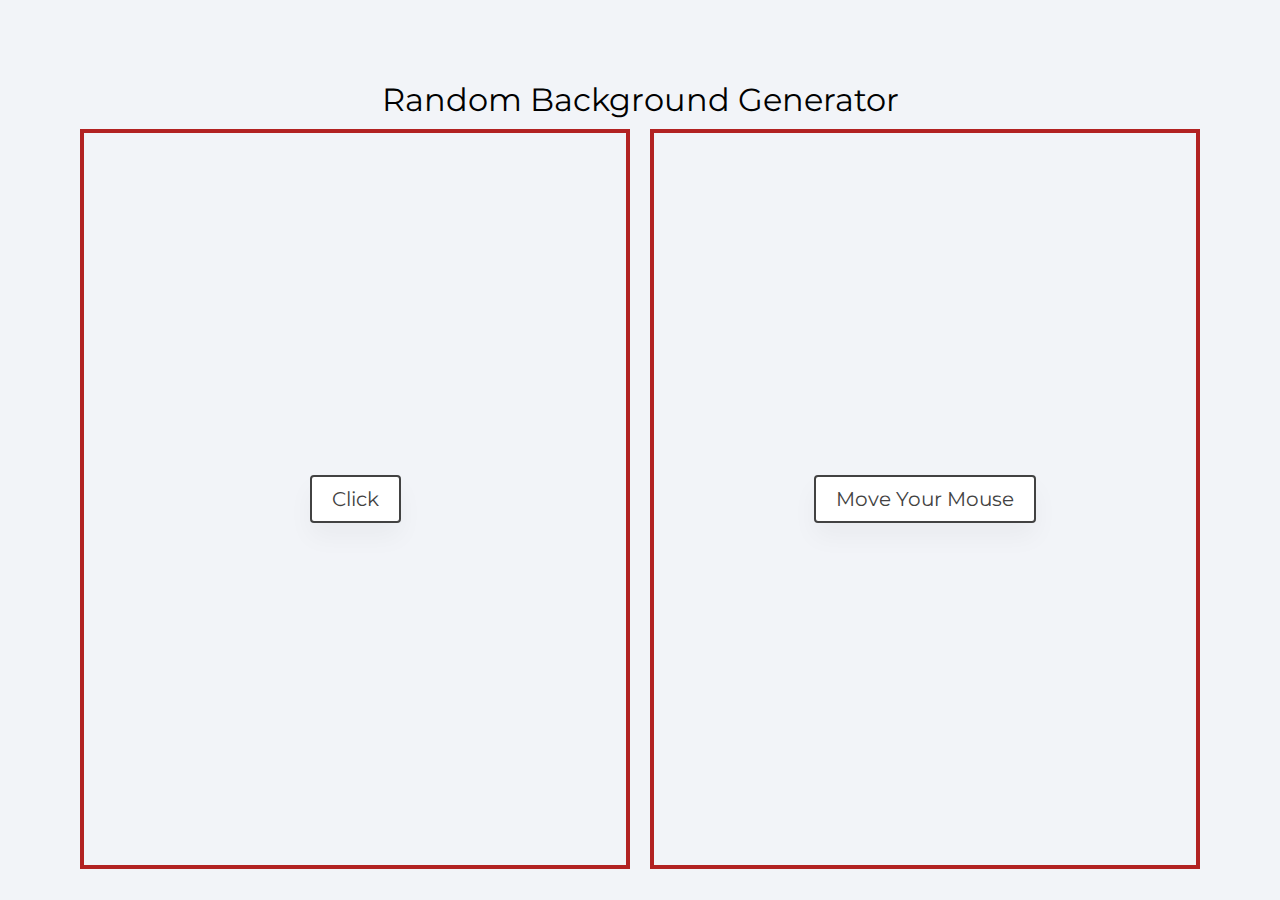
<file: block-BJaaek/code/index.html>
<!DOCTYPE html>
<html lang="en">
  <head>
    <meta charset="UTF-8" />
    <meta name="viewport" content="width=device-width, initial-scale=1.0" />
    <title>
      Random Background Generator
    </title>
    <link
      href="https://fonts.googleapis.com/css2?family=Montserrat:wght@200;400&display=swap"
      rel="stylesheet"
    />
    <link rel="stylesheet" href="style.css" />
  </head>
  <body>
    <div class="container">
      <h1>Random Background Generator</h1>
      <div class="boxes">
        <div class="box first">
          <div class="text">
            <p class="banner">
              Click
            </p>
          </div>
        </div>
        <div class="box second">
          <div class="text">
            <p class="banner">
              Move Your Mouse
            </p>
          </div>
        </div>
      </div>
    </div>
    <script src="./script.js"></script>
  </body>
</html>
</file>
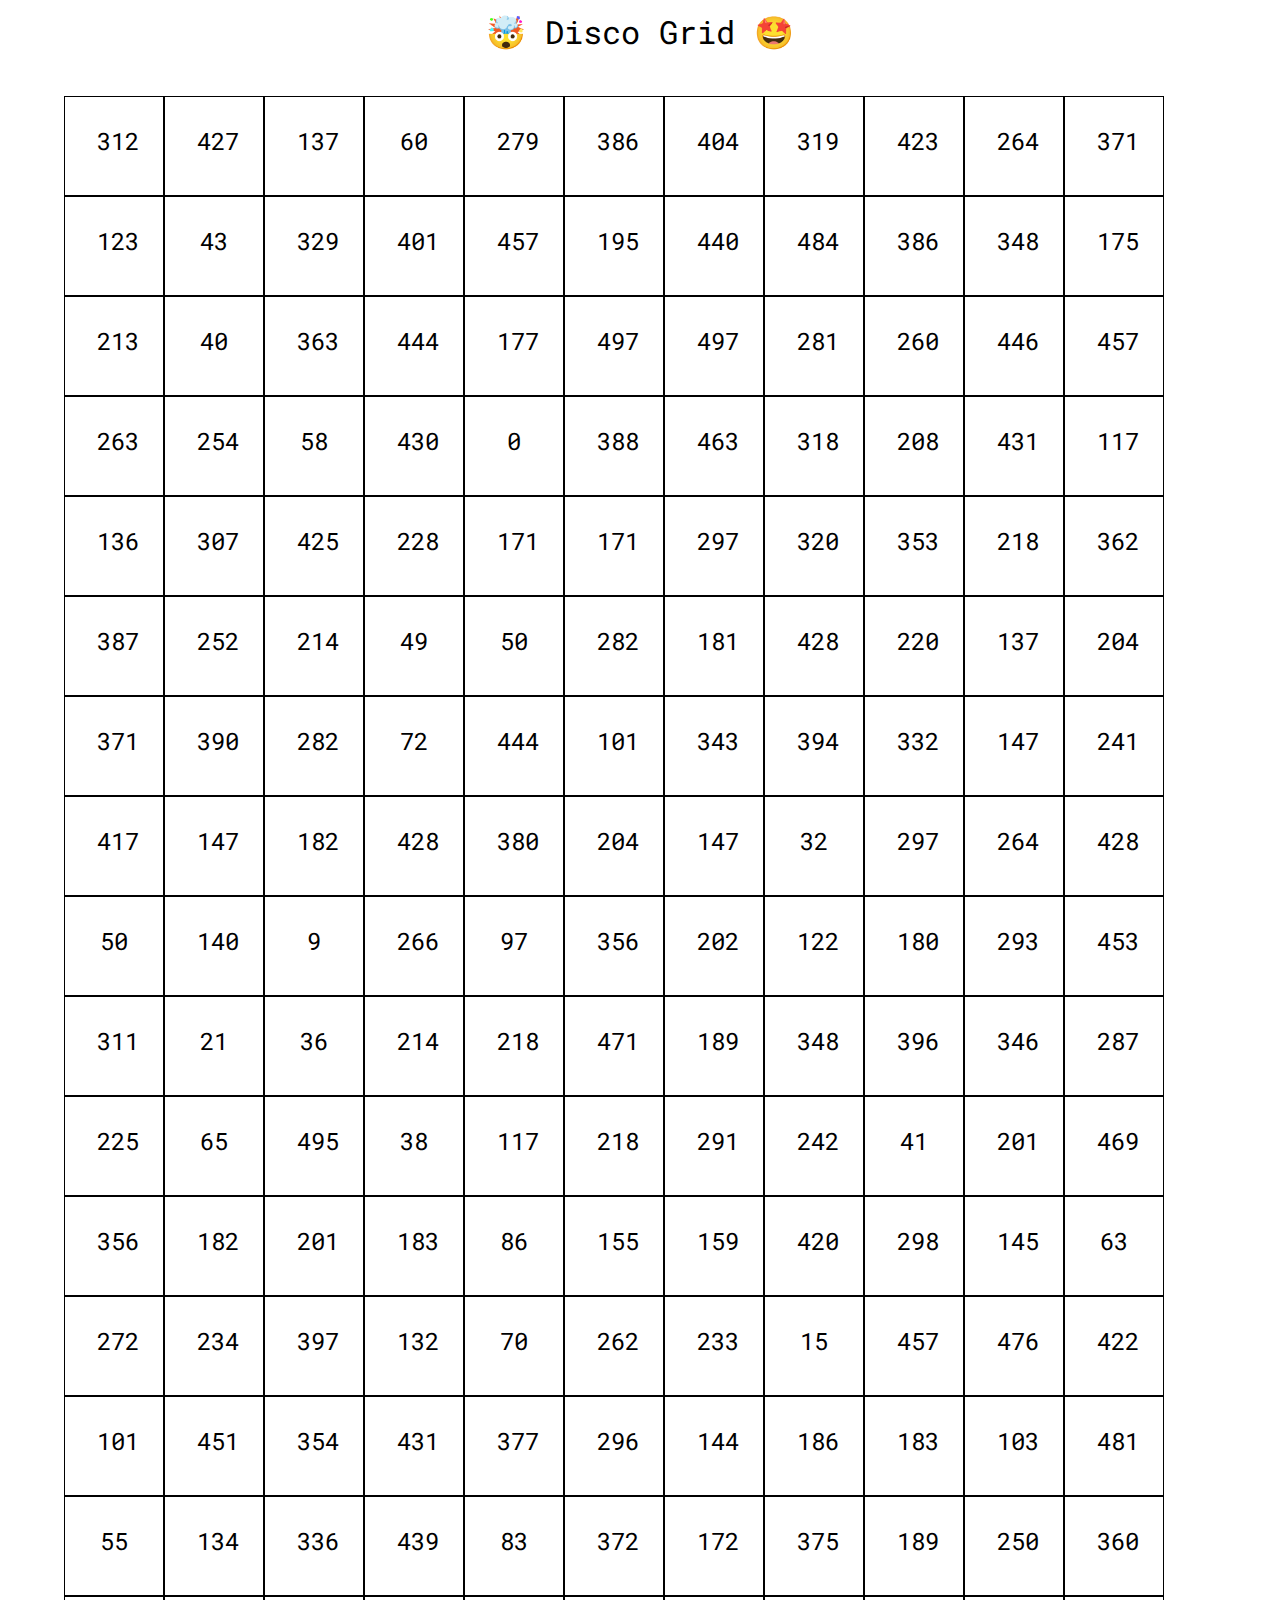
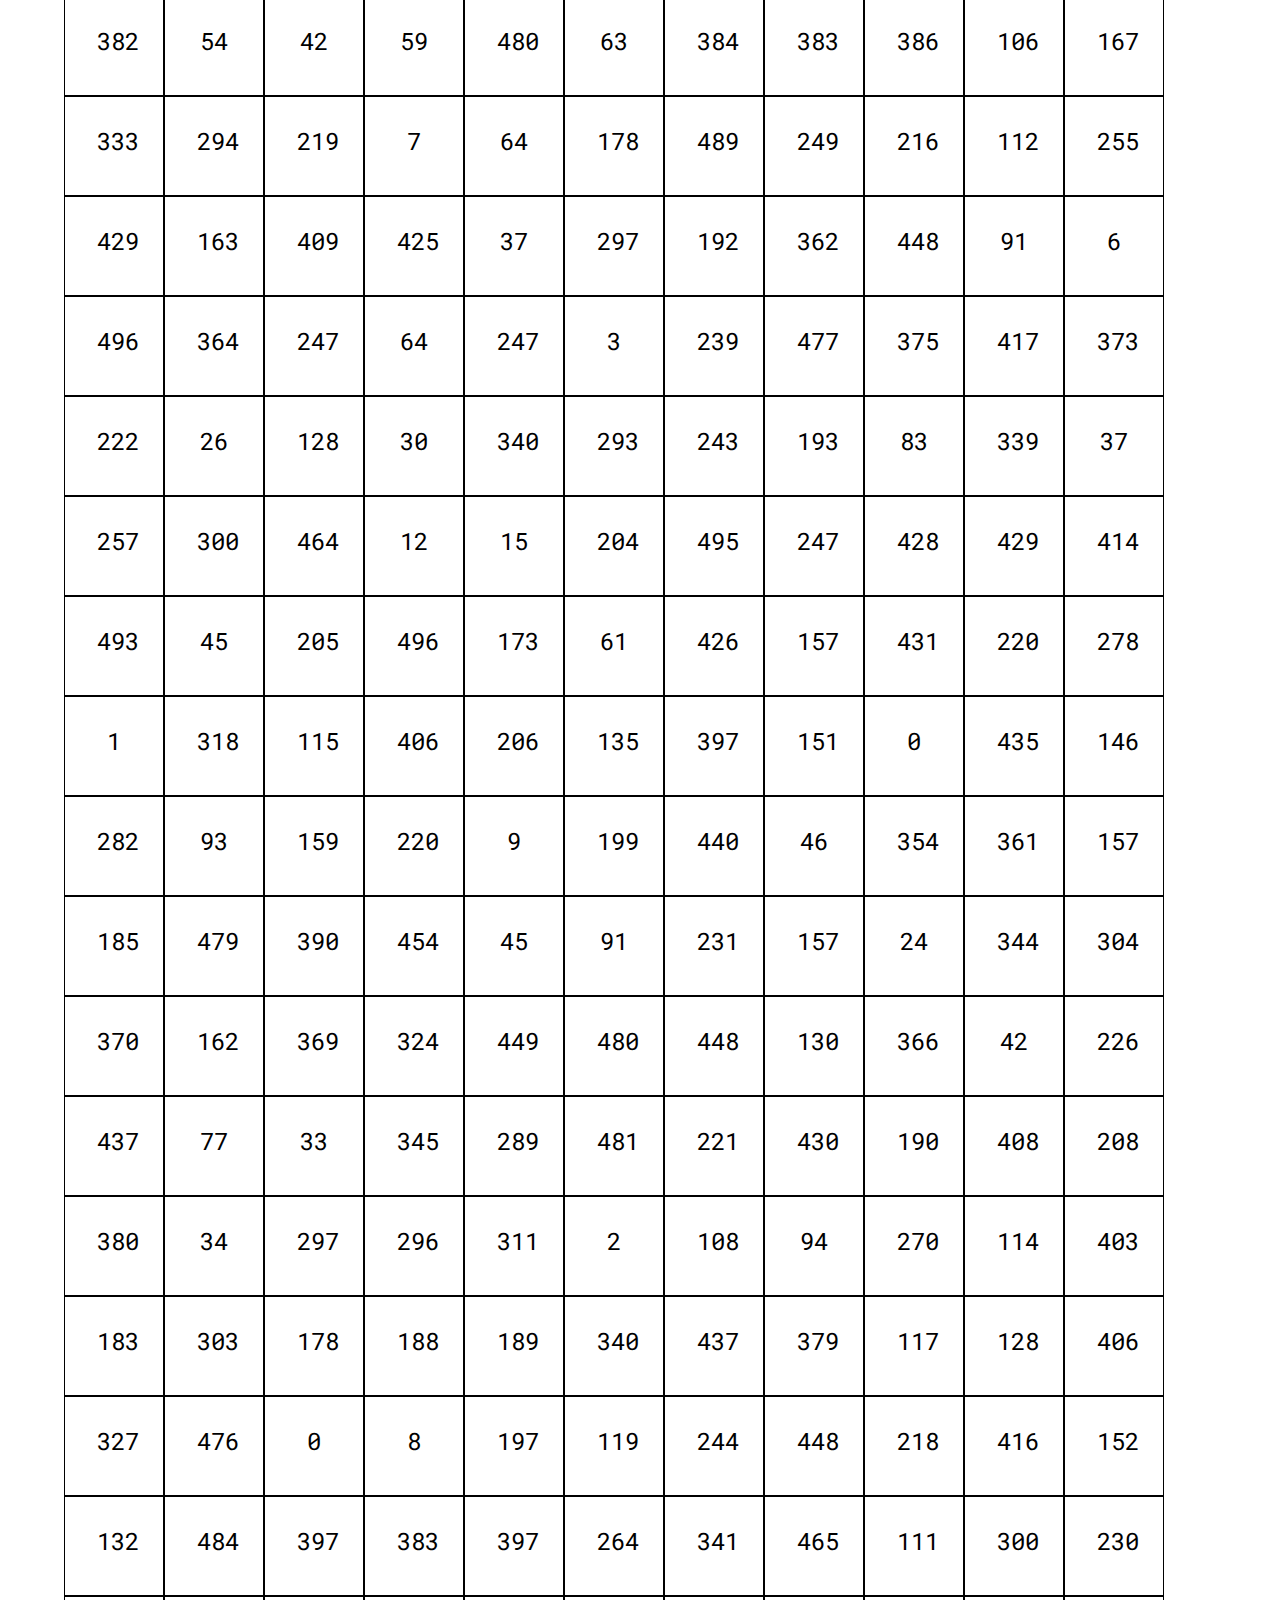
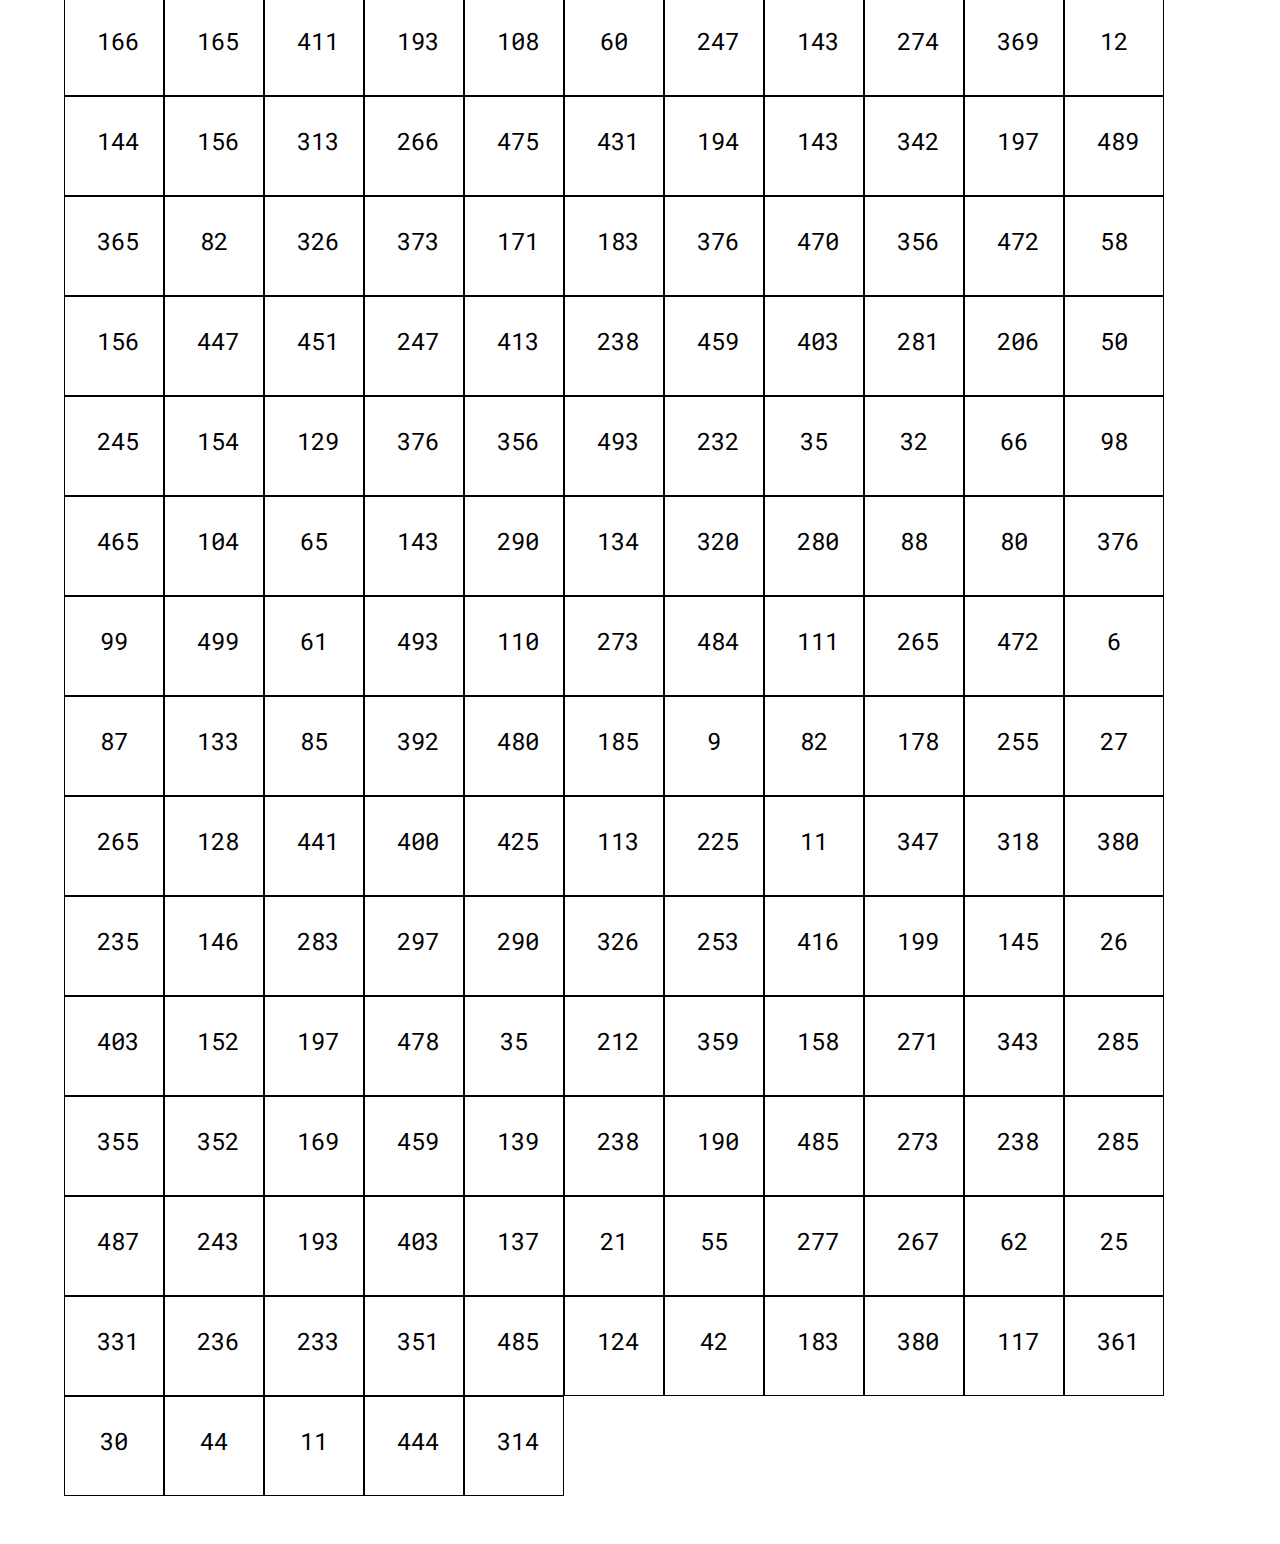
<file: block-BJaael/code/index.html>
<!DOCTYPE html>
<html lang="en">
  <head>
    <meta charset="UTF-8" />
    <meta name="viewport" content="width=device-width, initial-scale=1.0" />
    <title>🤯 Disco Grid 🤩</title>
    <link
      href="https://fonts.googleapis.com/css2?family=Montserrat:wght@200;400&display=swap"
      rel="stylesheet"
    />
    <link rel="stylesheet" href="style.css" />
    <link rel="preconnect" href="https://fonts.gstatic.com">
    <link href="https://fonts.googleapis.com/css2?family=Roboto+Mono:wght@100;300;400;600&display=swap" rel="stylesheet">
  </head>
  <body>
    <h1 class="heading">🤯 Disco Grid 🤩</h1>
    <div class="boxes flex wrap"> </div>

    <script src="./script.js"></script>
  </body>
</html>
</file>
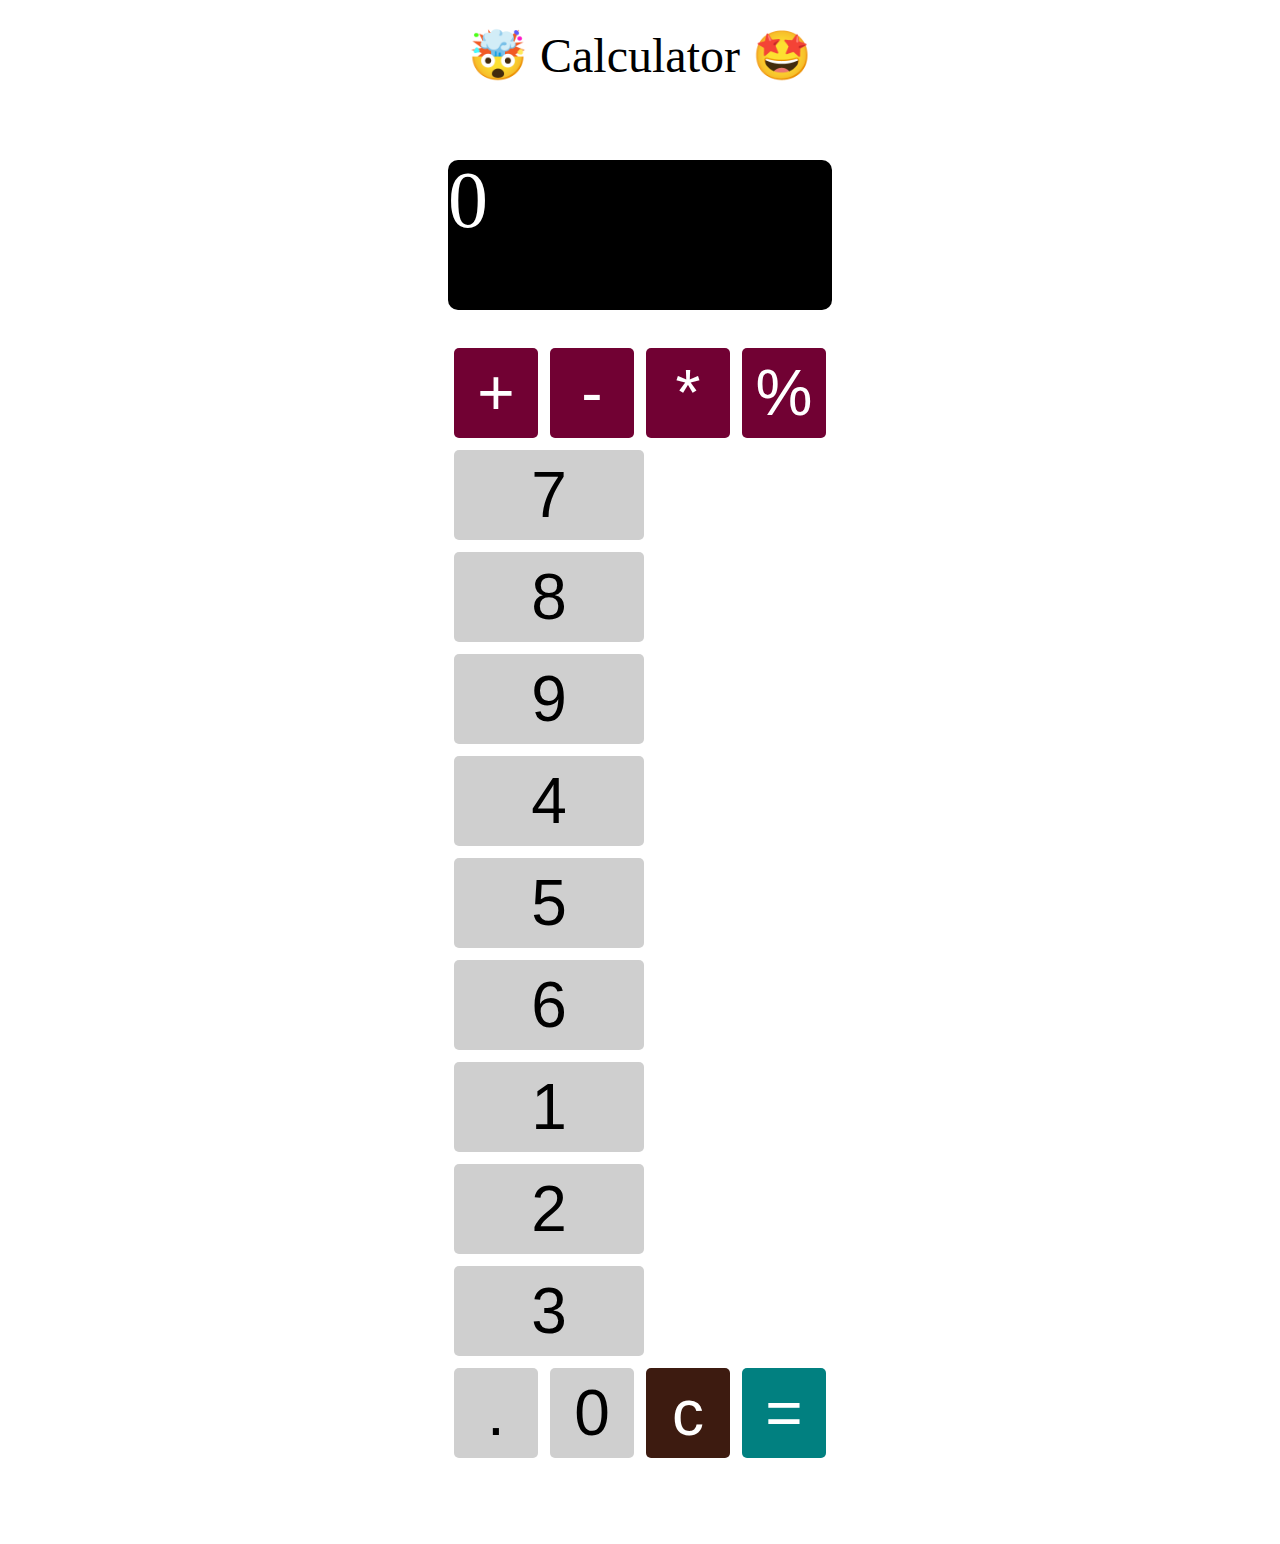
<file: block-BJaaeo/code/index.html>
<!DOCTYPE html>
<html lang="en">
  <head>
    <meta charset="UTF-8" />
    <meta name="viewport" content="width=device-width, initial-scale=1.0" />
    <title>Calculator</title>
    <link
      href="https://fonts.googleapis.com/css2?family=Montserrat:wght@200;400&display=swap"
      rel="stylesheet"
    />
    <link rel="stylesheet" href="style.css" />
  </head>
  <body>
    <h1>🤯 Calculator 🤩</h1>

    <section class="calc_section">
      <div class="output ">

      </div>

      <div class="buttons">
      
          <div class="flex">
            <button class="btn purple add_operator">+</button>
            <button class="btn purple sub_operator">-</button>
            <button class="btn purple mult_operator">*</button>
            <button class="btn purple div-operator">%</button>
          </div>
  
          <div class="">
            <div >
              <button class="btn num">7</button>
              <button class="btn num">8</button>
              <button class="btn num">9</button> 
            </div>
    
            <div>
              <button class="btn num">4</button>
              <button class="btn num">5</button>
              <button class="btn num">6</button>
            </div>
    
            <div>
              <button class="btn num">1</button>
              <button class="btn num">2</button>
              <button class="btn num">3</button>
            </div>

            <div class="flex">
              <button class="btn">.</button>
              <button class="btn">0</button>
              <button class="btn teal clear_operator">c</button>
              <button class="btn equal equal_operator">=</button>
            </div>
          </div>

      </div>
    </section>

    <script src="./script.js"></script>
  </body>
</html>
</file>
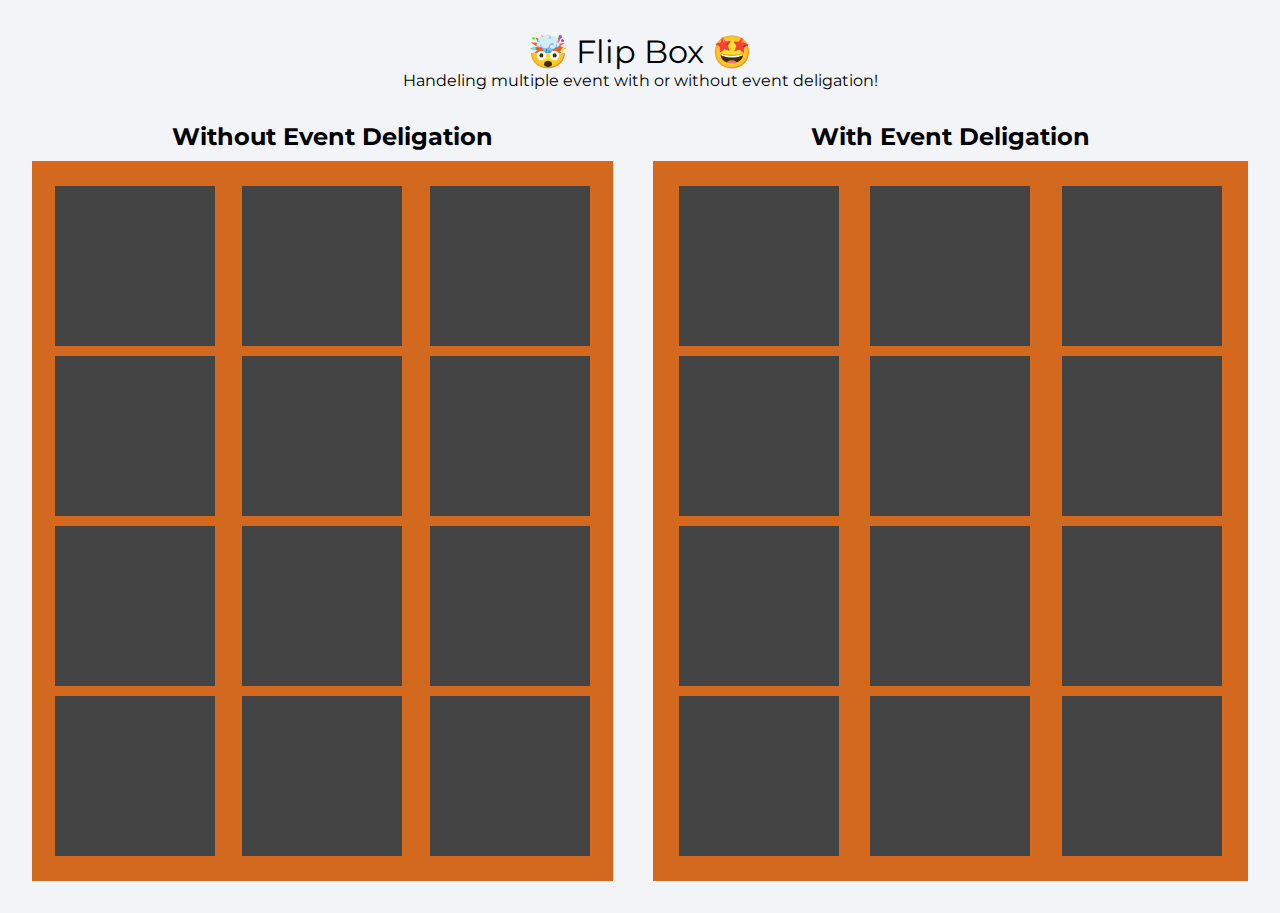
<file: block-BJaaep/code/index.html>
<!DOCTYPE html>
<html lang="en">
  <head>
    <meta charset="UTF-8" />
    <meta name="viewport" content="width=device-width, initial-scale=1.0" />
    <title>Flip Box</title>
    <link
      href="https://fonts.googleapis.com/css2?family=Montserrat:wght@200;400&display=swap"
      rel="stylesheet"
    />
    <link rel="stylesheet" href="style.css" />
  </head>
  <body>
    <h1 class="heading">🤯 Flip Box 🤩</h1>
    <p>Handeling multiple event with or without event deligation!</p>
    <div class="container">
      <div class="wrapper">
        <h2>Without Event Deligation</h2>
        <ul class="boxes first">
          <li class="box"></li>
          <li class="box"></li>
          <li class="box"></li>
          <li class="box"></li>
          <li class="box"></li>
          <li class="box"></li>
          <li class="box"></li>
          <li class="box"></li>
          <li class="box"></li>
          <li class="box"></li>
          <li class="box"></li>
          <li class="box"></li>
        </ul>
      </div>
      <div class="wrapper">
        <h2>With Event Deligation</h2>
        <ul class="boxes second">
          <li class="box" data-text="1"></li>
          <li class="box" data-text="2"></li>
          <li class="box" data-text="3"></li>
          <li class="box" data-text="4"></li>
          <li class="box" data-text="5"></li>
          <li class="box" data-text="6"></li>
          <li class="box" data-text="7"></li>
          <li class="box" data-text="8"></li>
          <li class="box" data-text="9"></li>
          <li class="box" data-text="10"></li>
          <li class="box" data-text="11"></li>
          <li class="box" data-text="12"></li>
        </ul>
      </div>
    </div>
    <script src="./script.js"></script>
  </body>
</html>
</file>
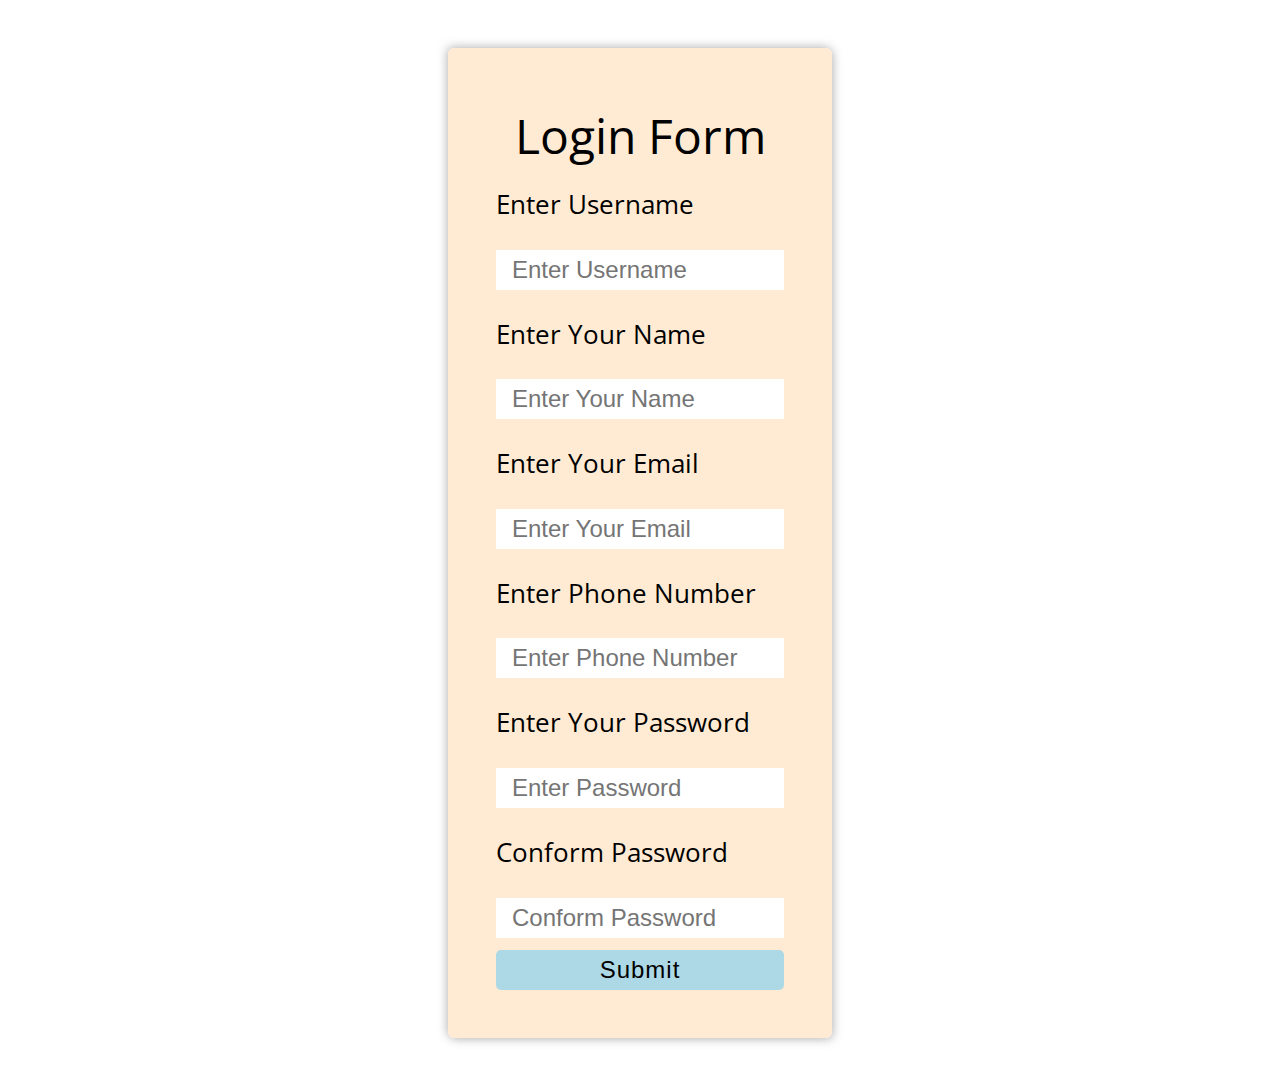
<file: block-BJaaes/code/index.html>
<!DOCTYPE html>
<html lang="en">

<head>
  <meta charset="UTF-8" />
  <meta name="viewport" content="width=device-width, initial-scale=1.0" />
  <link rel="stylesheet" href="style.css" />
  <title>Form Validation 👇</title>
  <link rel="preconnect" href="https://fonts.gstatic.com">
  <link href="https://fonts.googleapis.com/css2?family=Open+Sans:wght@300;400;600&display=swap" rel="stylesheet">
</head>

<body>

  <form>
    <legend class="caption">Login Form</legend>
    <!-- <fieldset> -->
     <div>
      <label>Enter Username</label>
      <input type="text" name="username" id="username" placeholder="Enter Username">
      <p class="message"></p>
     </div>


     <div>
      <label for="name"> Enter Your Name</label>
      <input type="text" name="name" id="name" placeholder="Enter Your Name">
      <p class="message"></p>
     </div>


     <div>
      <label for="email"> Enter Your Email</label>
      <input type="text" name="email" id="email" placeholder="Enter Your Email">
      <p class="message"></p>
     </div>


      <div>
        <label for="phoneNumber"> Enter Phone Number</label>
        <input type="number" name="phoneNumber" id="phoneNumber" placeholder="Enter Phone Number">
        <p class="message"></p>
      </div>


    <div>
      <label for="password"> Enter Your Password</label>
      <input type="password" name="password" id="password" placeholder="Enter Password">
      <p class="message"></p>
    </div>


     <div>
      <label for="conformPassword"> Conform Password</label>
      <input type="text" name="conformPassword" id="conformPassword" placeholder="Conform Password">
      <p class="message"></p>
     </div>


      <button>Submit</button>
    <!-- </fieldset> -->
  </form>


  <script src="./script.js"></script>
</body>

</html>
</file>
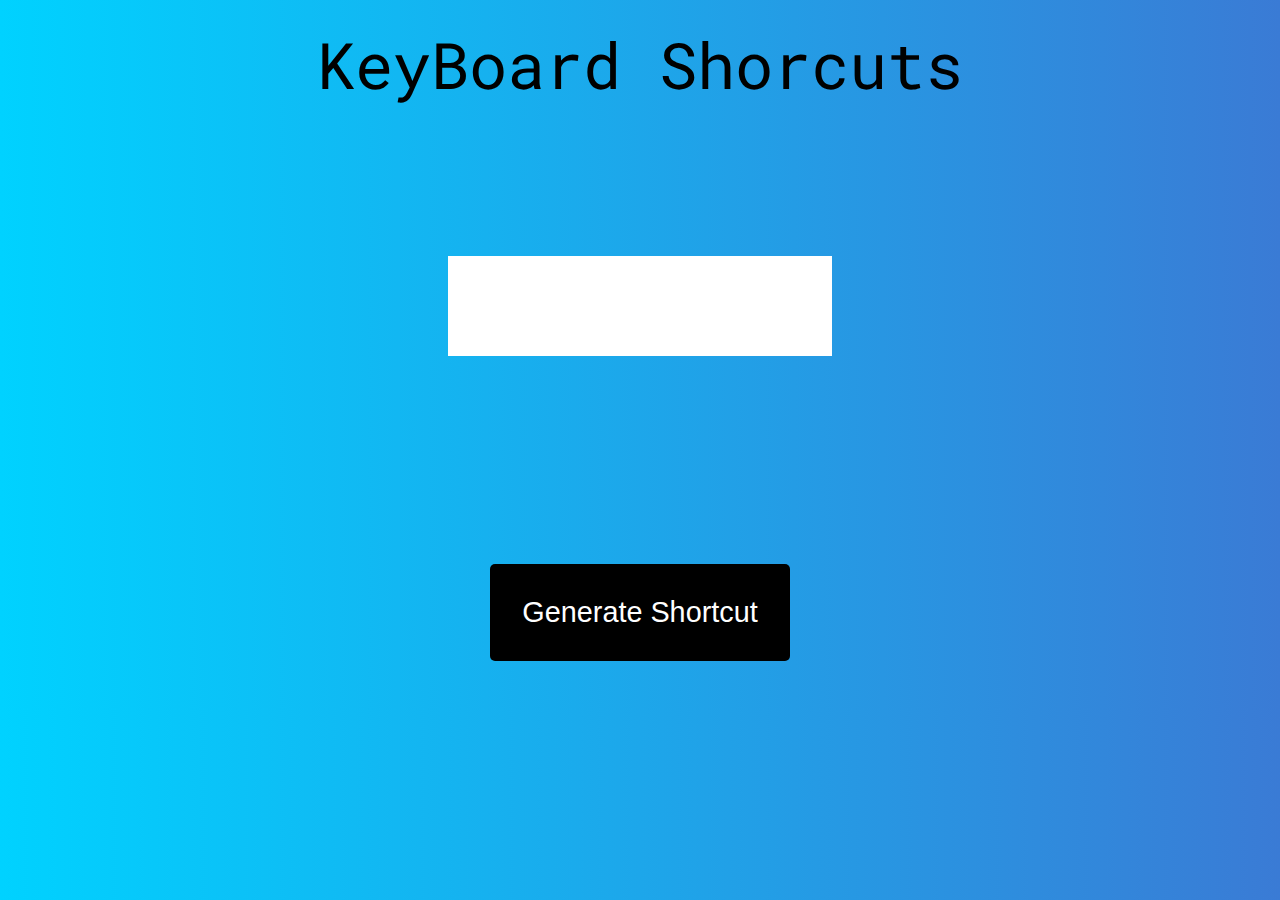
<file: block-BJaafa/code/index.html>
<!DOCTYPE html>
<html lang="en">
  <head>
    <meta charset="UTF-8" />
    <meta name="viewport" content="width=device-width, initial-scale=1.0" />
    <title>Chrome Extension</title>
    <link rel="preconnect" href="https://fonts.gstatic.com">
<link href="https://fonts.googleapis.com/css2?family=Roboto+Mono:ital,wght@0,200;0,400;0,600;1,200&display=swap" rel="stylesheet">
    <link rel="stylesheet" href="style.css" />
  </head>
  <body>
    <h1>KeyBoard Shorcuts</h1>

    <h2 class="shortcut"></h2>
    <h3 class="description"></h3>
    <button class="btn">Generate Shortcut</button>
    <script src="./data.js"></script>
    <script src="./script.js"></script>
  </body>
</html>
</file>
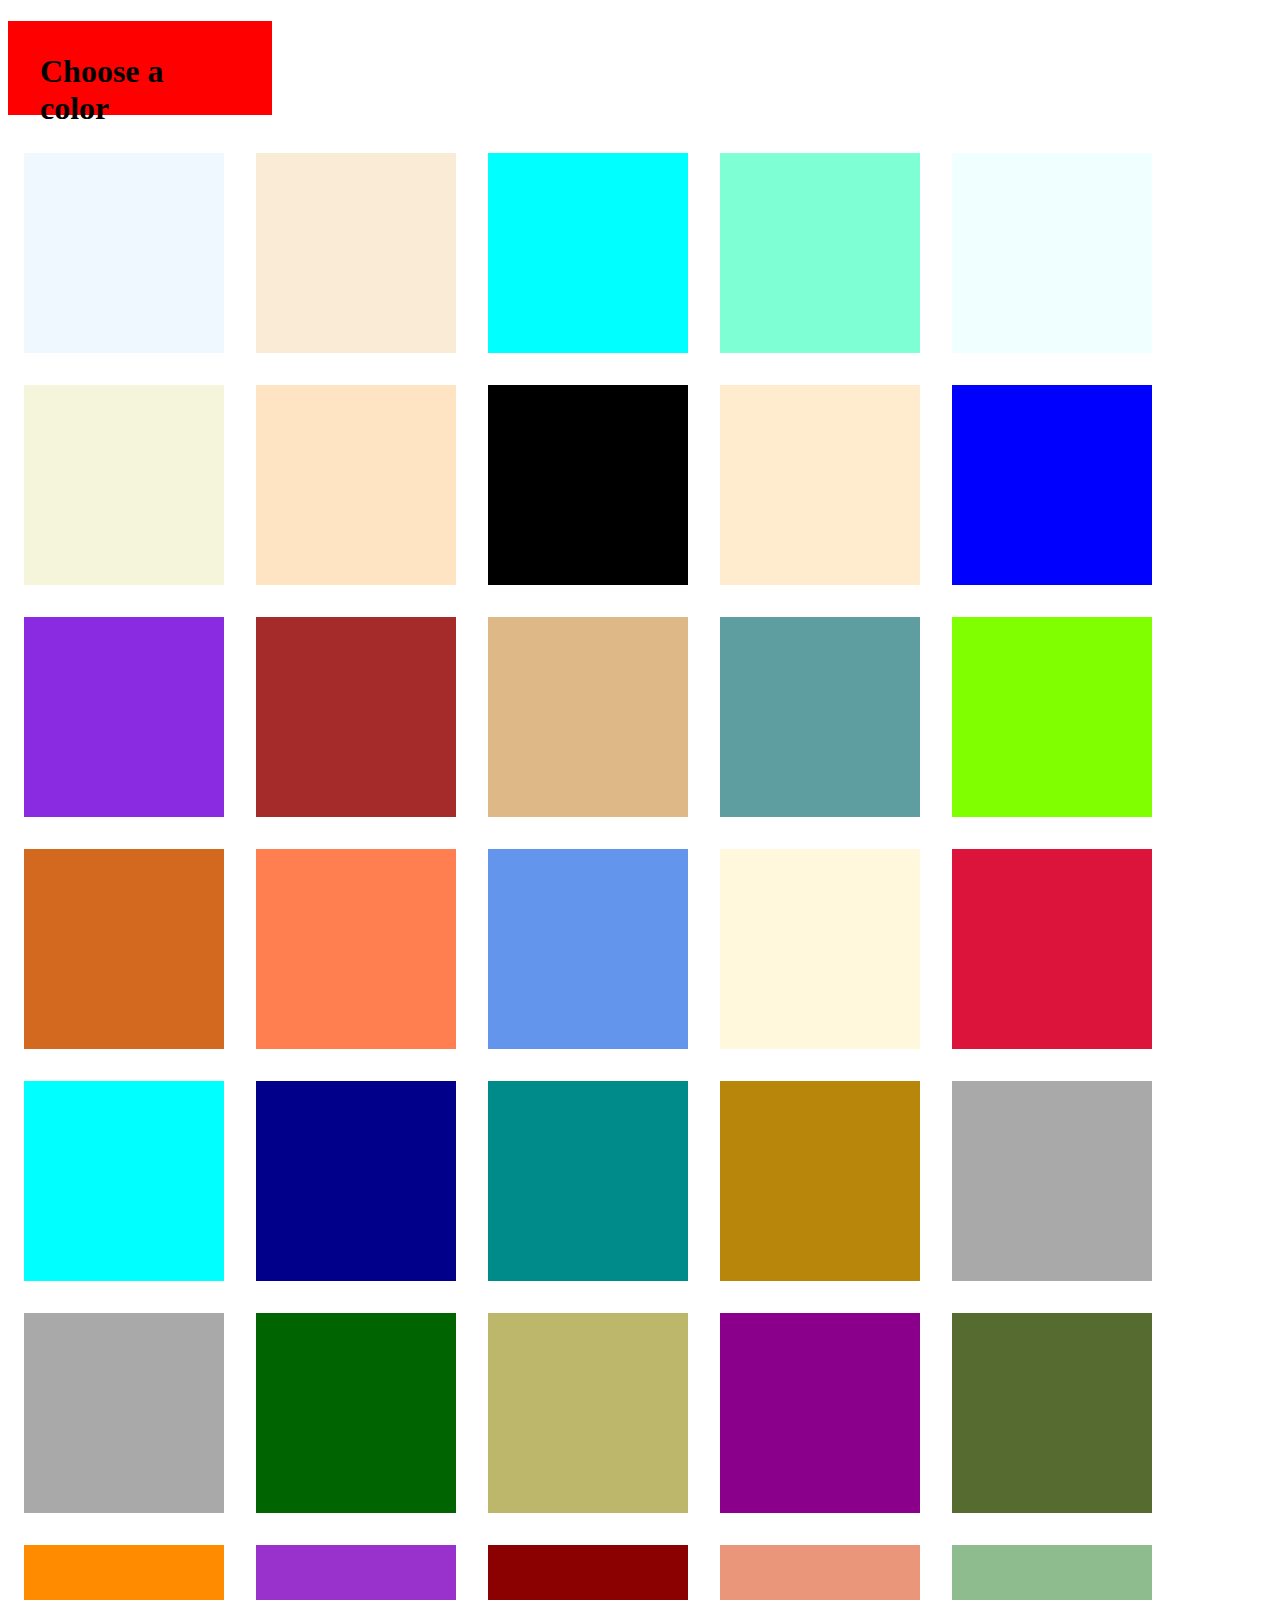
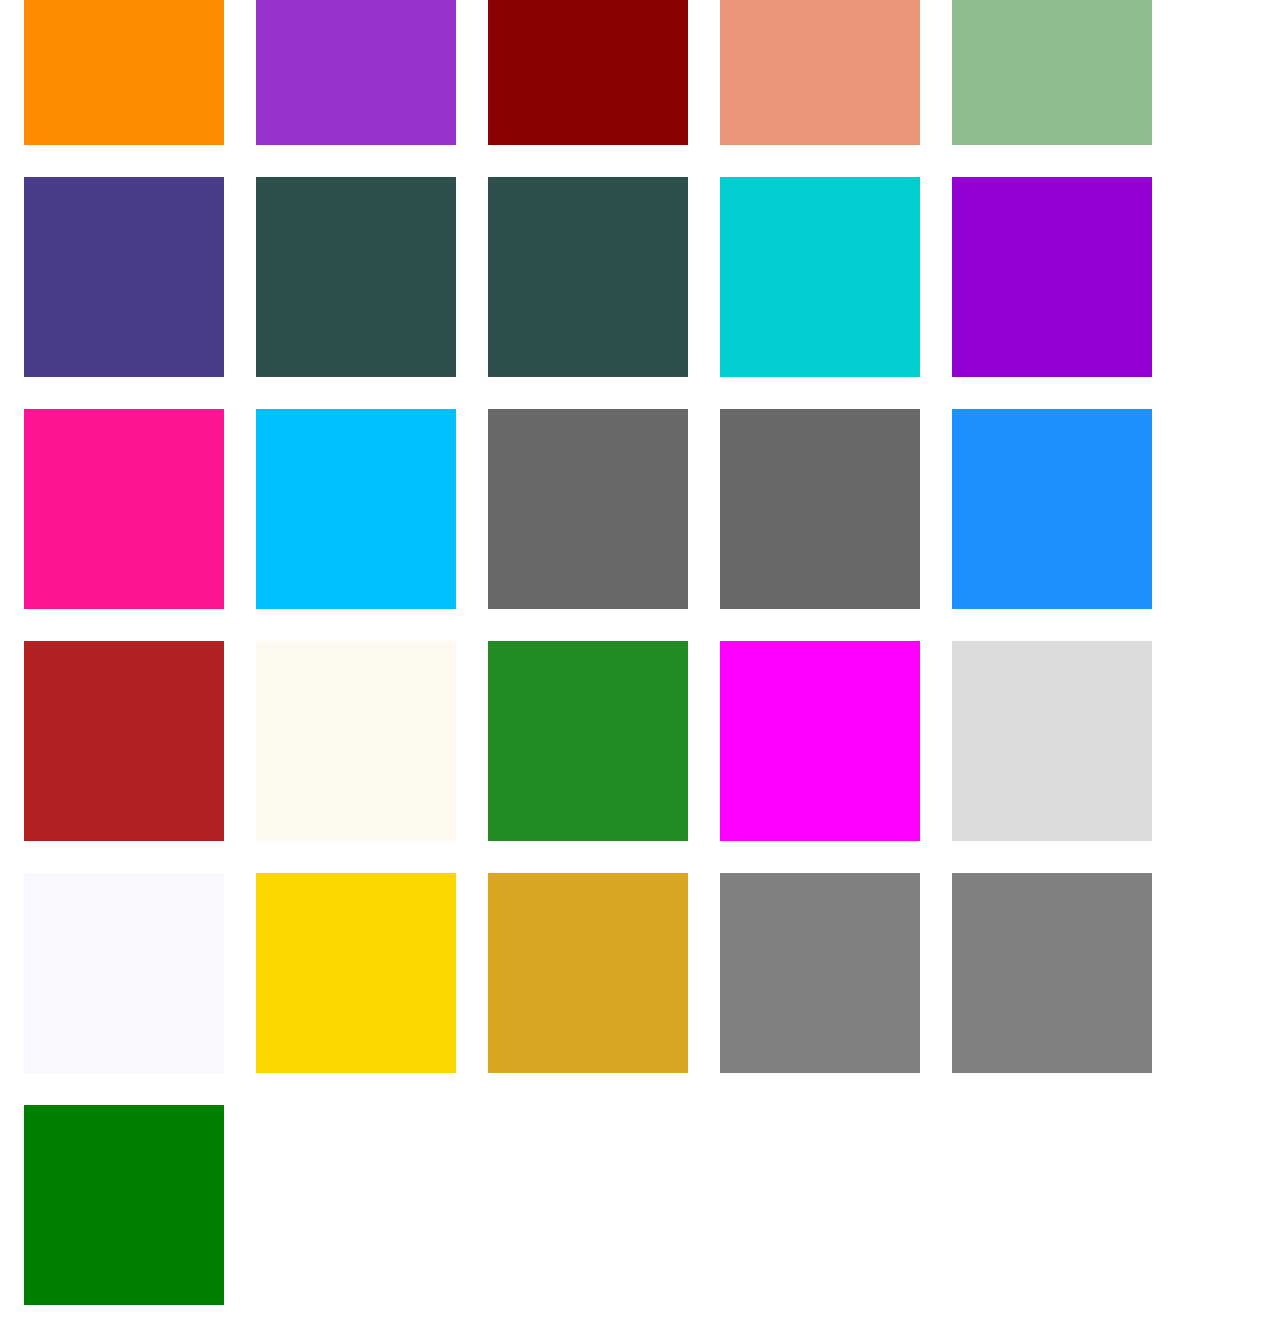
<file: block-BJaael/code/practice.html>
<!DOCTYPE html>
<html lang="en">
<head>
    <meta charset="UTF-8">
    <meta http-equiv="X-UA-Compatible" content="IE=edge">
    <meta name="viewport" content="width=device-width, initial-scale=1.0">
    <title>Document</title>
    <link rel="stylesheet" href="./practice.css">
</head>
<body>
    <!-- <div>
        <h1 class="">1</h1>
        <div>
            <button class="inc">Increment</button>
            <button class="dec">Decrement</button>
            <button class="reset">Reset</button>
        </div>
    </div> -->

    <h1 class="h1">Choose a color</h1>
    <div class="buttons flex">

    </div>




    <script src="./practice.js"></script>
</body>
</html>
</file>
<file: block-BJaaek/code/style.css>
html {
  box-sizing: border-box;
  font-size: 16px;
}

*,
*:before,
*:after {
  box-sizing: inherit;
}

body,
h1,
h2,
h3,
h4,
h5,
h6,
p,
ol,
ul {
  margin: 0;
  padding: 0;
  font-weight: normal;
}

ol,
ul {
  list-style: none;
}

img {
  max-width: 100%;
  height: auto;
}

body {
  background: #f2f4f8;
  height: 100%;
  font-family: "Montserrat", sans-serif;
  width: 100vw;
  height: 100vh;
}

.container {
  text-align: center;
  height: 100%;
  max-width: 1280px;
  padding: 5rem;
  margin: 0 auto;
}
h1 {
  padding-bottom: 10px;
}

.banner {
  display: inline-block;
  color: #424242;
  font-size: 20px;
  text-decoration: none;
  text-align: center;
  margin: 20px auto;
  padding: 10px 20px;
  background: white;
  border-radius: 4px;
  min-width: 24px;
  font-size: 20px;
  box-shadow: 0 14px 26px rgba(0, 0, 0, 0.04);
  border: 2px solid;
}

.boxes {
  display: flex;
  justify-content: center;
  align-items: center;
  width: 100%;
  height: 100%;
}
.box {
  border: 4px solid firebrick;
  height: 100%;
  width: 50%;
}
.text {
  height: 100%;
  display: flex;
  justify-content: center;
  align-items: center;
}

.first {
  margin-right: 20px;
}
</file>
<file: block-BJaaep/code/style.css>
html {
  box-sizing: border-box;
  font-size: 16px;
}

*,
*:before,
*:after {
  box-sizing: inherit;
}

body,
h1,
h2,
h3,
h4,
h5,
h6,
p,
ol,
ul {
  margin: 0;
  padding: 0;
  font-weight: normal;
}

ol,
ul {
  list-style: none;
}

img {
  max-width: 100%;
  height: auto;
}

body {
  background: #f2f4f8;
  font-family: 'Montserrat', sans-serif;
  text-align: center;
}

.container {
  text-align: center;
  max-width: 1280px;
  padding: 2rem;
  margin: 0 auto;
  display: flex;
}

.banner {
  display: inline-block;
  color: #424242;
  font-size: 20px;
  text-decoration: none;
  text-align: center;
  margin: 20px auto;
  padding: 10px 20px;
  background: white;
  border-radius: 4px;
  min-width: 24px;
  font-size: 20px;
  box-shadow: 0 14px 26px rgba(0, 0, 0, 0.04);
  border: 2px solid;
}
.wrapper {
  max-width: 50%;
  margin: 0 auto;
}

.boxes {
  display: flex;
  flex-wrap: wrap;
  justify-content: space-evenly;
  background-color: chocolate;
  color: #444;
  padding: 20px 0;
}

.wrapper:first-child {
  margin-right: 20px;
}

.box {
  margin: 5px;
  background-color: #444;
  background-size: contain;
  background-repeat: no-repeat;
  background-position: center center;
  height: 160px;
  width: 160px;
  display: flex;
  justify-content: center;
  align-items: center;
  font-size: 4rem;
  font-weight: bold;
  color: white;
  cursor: pointer;
}
.text {
  height: 100%;
  display: flex;
  justify-content: center;
  align-items: center;
}

.first {
  margin-right: 20px;
}

h2 {
  font-weight: bolder;
  padding-bottom: 10px;
}

.heading {
  text-align: center;
  margin-top: 2rem;
}
</file>
<file: block-BJaael/code/practice.css>
.box{
    width: 200px;
    height: 200px;
    margin: 1rem;
    background-color: purple;
}
.flex{
    display: flex;
    align-items: center;
    flex-wrap: wrap;
}
.h1{
    font-size: 2rem;
    padding: 2rem;
    background-color: red;
    width: 200px;
    height: 30px;
}
</file>
<file: block-BJaael/code/style.css>
/* http://meyerweb.com/eric/tools/css/reset/ 
   v2.0 | 20110126
   License: none (public domain)
*/

html, body, div, span, applet, object, iframe,
h1, h2, h3, h4, h5, h6, p, blockquote, pre,
a, abbr, acronym, address, big, cite, code,
del, dfn, em, img, ins, kbd, q, s, samp,
small, strike, strong, sub, sup, tt, var,
b, u, i, center,
dl, dt, dd, ol, ul, li,
fieldset, form, label, legend,
table, caption, tbody, tfoot, thead, tr, th, td,
article, aside, canvas, details, embed, 
figure, figcaption, footer, header, hgroup, 
menu, nav, output, ruby, section, summary,
time, mark, audio, video {
  margin: 0;
  padding: 0;
  border: 0;
  font-size: 100%;
  font: inherit;
  vertical-align: baseline;
}
/* HTML5 display-role reset for older browsers */
article, aside, details, figcaption, figure, 
footer, header, hgroup, menu, nav, section {
  display: block;
}
body {
  line-height: 1;
  text-align: center;
  font-family: 'Roboto Mono', monospace;
}
ol, ul {
  list-style: none;
}
blockquote, q {
  quotes: none;
}
blockquote:before, blockquote:after,
q:before, q:after {
  content: '';
  content: none;
}
table {
  border-collapse: collapse;
  border-spacing: 0;
}
html {
  box-sizing: border-box;
  font-size: 16px;
}

*,
*:before,
*:after {
  box-sizing: inherit;
}

body,
h1,
h2,
h3,
h4,
h5,
h6,
p,
ol,
ul {
  margin: 0;
  padding: 0;
  font-weight: normal;
}

ol,
ul {
  list-style: none;
}

img {
  max-width: 100%;
  height: auto;
}

/* Custom styles */
h1{
  font-size: 2rem;
  margin-top: 1rem;
}
.boxes{
  /* border: 1px solid black; */
  width: 90%;
  margin: 3rem auto;
}
.box{
  border: 1px solid black;
  padding: 2rem;
  width: 100px;
  height: 100px;
}
.h3{
  font-size: 1.5rem;
}
.flex{
  display: flex;
  align-items:center;
}
.wrap{
  flex-wrap: wrap;
}
</file>
<file: block-BJaaeo/code/style.css>
/* http://meyerweb.com/eric/tools/css/reset/ 
   v2.0 | 20110126
   License: none (public domain)
*/

html, body, div, span, applet, object, iframe,
h1, h2, h3, h4, h5, h6, p, blockquote, pre,
a, abbr, acronym, address, big, cite, code,
del, dfn, em, img, ins, kbd, q, s, samp,
small, strike, strong, sub, sup, tt, var,
b, u, i, center,
dl, dt, dd, ol, ul, li,
fieldset, form, label, legend,
table, caption, tbody, tfoot, thead, tr, th, td,
article, aside, canvas, details, embed, 
figure, figcaption, footer, header, hgroup, 
menu, nav, output, ruby, section, summary,
time, mark, audio, video {
    margin: 0;
    padding: 0;
    border: 0;
    font-size: 100%;
    font: inherit;
    vertical-align: baseline;
}
/* HTML5 display-role reset for older browsers */
article, aside, details, figcaption, figure, 
footer, header, hgroup, menu, nav, section {
    display: block;
}
body {
    line-height: 1;
}
ol, ul {
    list-style: none;
}
blockquote, q {
    quotes: none;
}
blockquote:before, blockquote:after,
q:before, q:after {
    content: '';
    content: none;
}
table {
    border-collapse: collapse;
    border-spacing: 0;
}

/* Custom Styles */
h1{
    font-size: 3rem;
    text-align: center;
    margin-top: 2rem;
}
.calc_section{
    width: 30%;
    margin: 5rem auto;
}

.output{
    background-color: black;
    width: 100%;
    height: 150px;
    border-radius: 10px;
    color: #ffffff;
    font-size: 5rem;
}
.btn{
    width: 130px;
    height: 90px;
    margin: 6px;
    font-size: 4rem;
    border: none;
    outline: none;
    background-color: #CFCFCF;
    border-radius: 5px;
    /* display: block; */
    cursor: pointer;
}

.flex{
    display: flex;
    align-items: center;
    justify-content: space-between;
    
}
.buttons{
    margin-top: 2rem;
}
.purple{
    background-color: #710133;
    color: #ffffff;
}
.teal{
    background-color: #3D1B10;
    color: #ffffff;
}
.equal{
    background-color: #018080;
    color: #ffffff;
    /* height: 200px; */
}
.num{
    width: 190px;
}
.btn:hover{
    background-color:#cfcfcf93 ;
}
.purple:hover{
    background-color:#710133be;
}
.teal:hover{
background-color: #3d1b10c9;
}
.equal:hover{
    background-color:#018080c7 ;
}
</file>
<file: block-BJaaes/code/style.css>
/* CSS Reset */

html {
  box-sizing: border-box;
  font-size: 16px;
}

*,
*:before,
*:after {
  box-sizing: inherit;
}

body,
h1,
h2,
h3,
h4,
h5,
h6,
p,
ol,
ul {
  margin: 0;
  padding: 0;
  font-weight: normal;
}

ol,
ul {
  list-style: none;
}

img {
  max-width: 100%;
  height: auto;
}
/* http://meyerweb.com/eric/tools/css/reset/ 
   v2.0 | 20110126
   License: none (public domain)
*/

html, body, div, span, applet, object, iframe,
h1, h2, h3, h4, h5, h6, p, blockquote, pre,
a, abbr, acronym, address, big, cite, code,
del, dfn, em, img, ins, kbd, q, s, samp,
small, strike, strong, sub, sup, tt, var,
b, u, i, center,
dl, dt, dd, ol, ul, li,
fieldset, form, label, legend,
table, caption, tbody, tfoot, thead, tr, th, td,
article, aside, canvas, details, embed, 
figure, figcaption, footer, header, hgroup, 
menu, nav, output, ruby, section, summary,
time, mark, audio, video {
  margin: 0;
  padding: 0;
  border: 0;
  font-size: 100%;
  font: inherit;
  vertical-align: baseline;
}
/* HTML5 display-role reset for older browsers */
article, aside, details, figcaption, figure, 
footer, header, hgroup, menu, nav, section {
  display: block;
}
body {
  line-height: 1;
  font-family: 'Open Sans', sans-serif;
}
ol, ul {
  list-style: none;
}
blockquote, q {
  quotes: none;
}
blockquote:before, blockquote:after,
q:before, q:after {
  content: '';
  content: none;
}
table {
  border-collapse: collapse;
  border-spacing: 0;
}
/* Custom Styles */

form{
  width: 30%;
  /* height: 600px; */
  /* border: 1px solid black; */
  border-radius: 6px;
  background-color: rgba(255, 228, 196, 0.753);
  margin: 3rem auto;
  padding: 3rem;
  box-shadow: -2px -2px 10px rgba(128, 128, 128, 0.363),
   2px 2px 10px rgba(128, 128, 128, 0.384);

}
.caption{
  font-size: 3rem;
  text-align: center;
  margin: 1rem 0;
  
}
label, input{
  display: block;
  /* width: 100%; */
}
label{
  font-size: 1.6rem;
  margin: 2rem 0;
}
input{
  width: 100%;
  height: 40px;
  font-size: 1.5rem;
  margin: 0.8rem 0;
  outline: 0;
  border: 0;
  padding: 1rem;
}

button{
  width: 100%;
  height: 40px;
  background-color: lightblue;
  border: 0;
  outline: 0;
  font-size: 1.5rem;
  border-radius: 5px;
  letter-spacing: 1px;
  cursor: pointer;
}

.message{
  font-size: 1.5rem;
  color: red;
}
.error{
  border: 2px solid red;
}
.sucess{
  border: 2px solid green;
  background-color: #E8F0FE;
}
</file>
<file: block-BJaafa/code/style.css>
/* http://meyerweb.com/eric/tools/css/reset/ 
   v2.0 | 20110126
   License: none (public domain)
*/

html, body, div, span, applet, object, iframe,
h1, h2, h3, h4, h5, h6, p, blockquote, pre,
a, abbr, acronym, address, big, cite, code,
del, dfn, em, img, ins, kbd, q, s, samp,
small, strike, strong, sub, sup, tt, var,
b, u, i, center,
dl, dt, dd, ol, ul, li,
fieldset, form, label, legend,
table, caption, tbody, tfoot, thead, tr, th, td,
article, aside, canvas, details, embed, 
figure, figcaption, footer, header, hgroup, 
menu, nav, output, ruby, section, summary,
time, mark, audio, video {
    margin: 0;
    padding: 0;
    border: 0;
    font-size: 100%;
    font: inherit;
    vertical-align: baseline;
}
/* HTML5 display-role reset for older browsers */
article, aside, details, figcaption, figure, 
footer, header, hgroup, menu, nav, section {
    display: block;
}
body {
    font-family: 'Roboto Mono', monospace;
    line-height: 1;
    text-align: center;
    background: linear-gradient(to right, #00d2ff, #3a7bd5);
}
ol, ul {
    list-style: none;
}
blockquote, q {
    quotes: none;
}
blockquote:before, blockquote:after,
q:before, q:after {
    content: '';
    content: none;
}
table {
    border-collapse: collapse;
    border-spacing: 0;
}

/* Custom Styles */

h1{
    text-align: center;
    font-size: 4rem;
    margin: 2rem 0 ;
}
h2{
    font-size: 4rem;
    background-color: #ffffff;
    color: black;
    margin: 3rem 0;
    width: 30%;
    height: 100px;
    margin: 10rem auto;
    display: flex;
    align-items: center;
    justify-content: center;
}
h3{
    font-size: 2.5rem;
    margin: 2rem 0;

}
.btn{
    background-color: black;
    color: #ffffff;
    border-radius: 5px;
    padding: 2rem;
    font-size: 1.8rem;
    border: none;
    outline: none;
    margin: 3rem 0;
    
}
.btn:hover{
    background-color: #ffffff;
    color: black;
    transform: scale(1.1);
    transition: all 0.5s;
    cursor: pointer;
}
</file>
